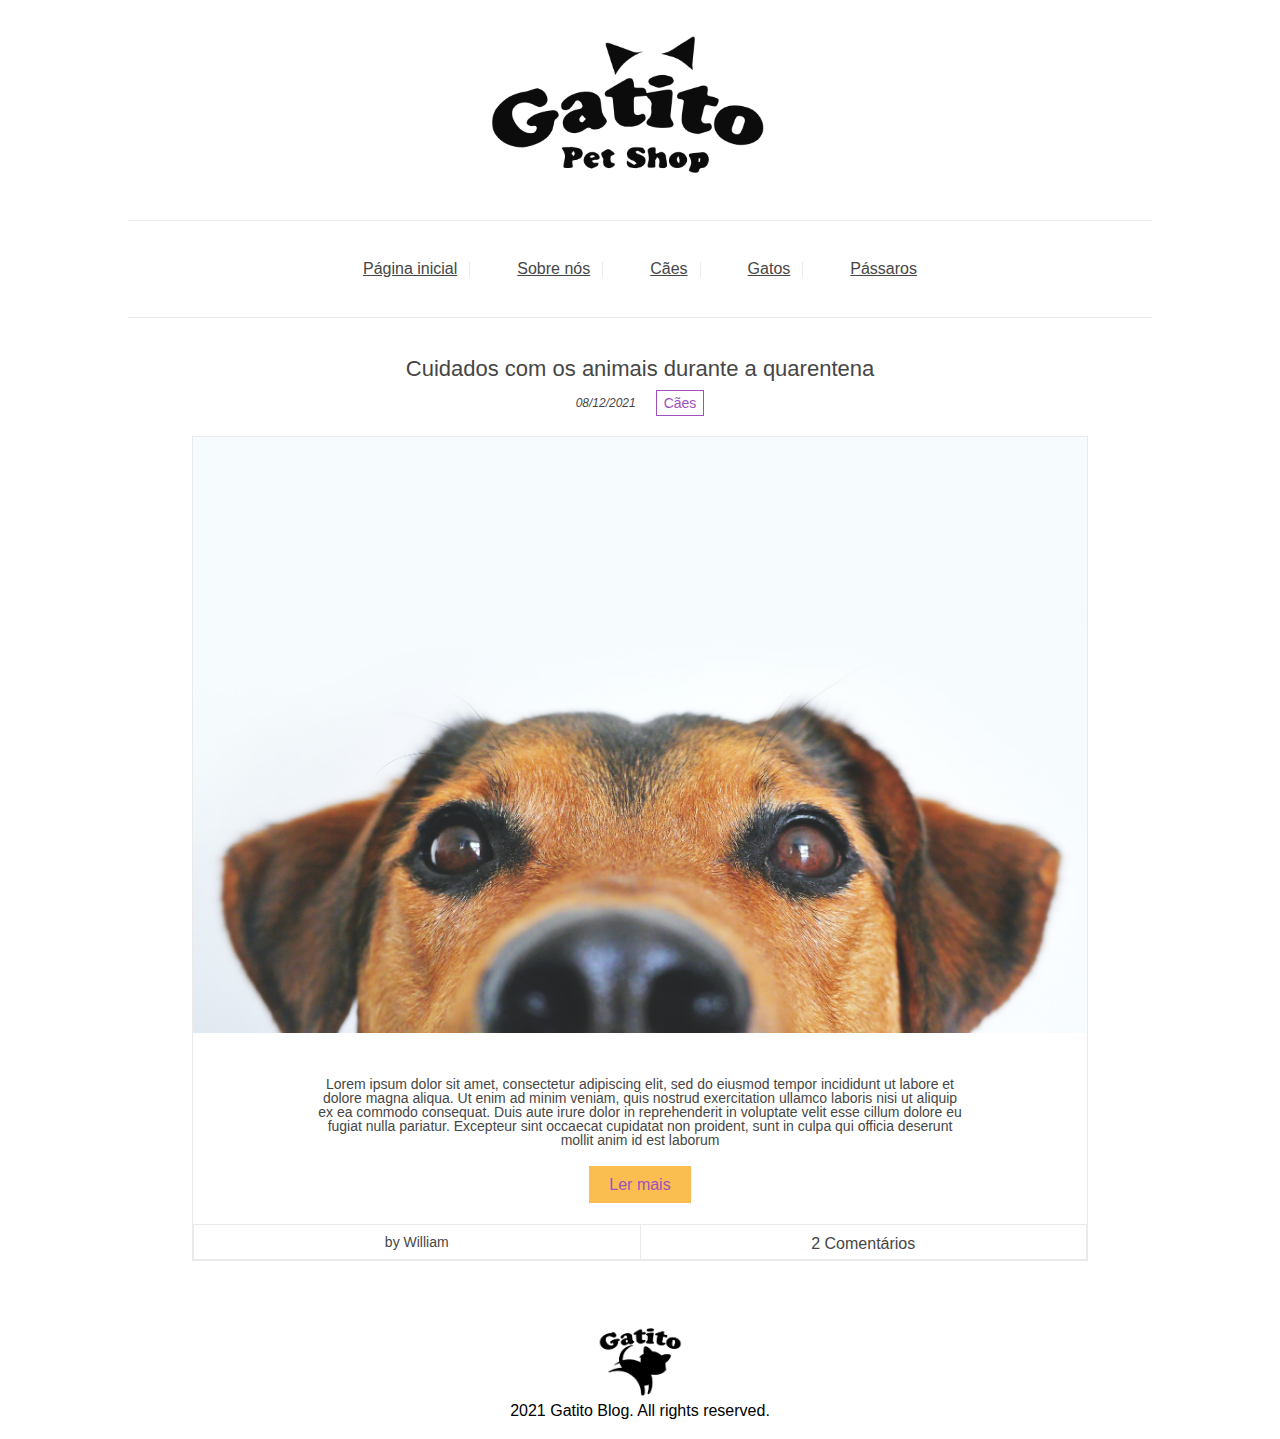
<file: index.html>
<!DOCTYPE html>
<html>
<head>
    <meta charset="UTF-8">
    <meta http-equiv="X-UA-Compatible" content="IE=edge">
    <meta name="viewport" content="width=device-width, initial-scale=1.0">
    <title>Gatito Petshop</title>
    <link rel="stylesheet" href="/css/style.css">
    <link rel="stylesheet" href="/css/reset.css">
    <!--nao precisa por os outros scss porque ele ja está compilado no style.css-->
</head>
<body>
    <header class="header">
        <figure class="header__logo">
            <img src="/assets/img/logo.png" alt="logo" class="header__img">
        </figure>

        <nav class="header__menu menu">
            <ul class="menu__list">
                <li class="menu__links"><a href="index.html" class="menu__link">Página inicial</a></li>
                <li class="menu__links"><a href="index.html" class="menu__link">Sobre nós</a></li>
                <li class="menu__links"><a href="#" class="menu__link">Cães</a></li>
                <li class="menu__links"><a href="index.html" class="menu__link">Gatos</a></li>
                <li class="menu__links"><a href="index.html" class="menu__link">Pássaros</a></li>
            </ul>
        </nav>
    </header>

    <main class="main">
        <div class="main__content">
            <article class="main__title">
                <a href="#" class="main__title">Cuidados com os animais durante a quarentena</a>
                <div class="main__subtitle">
                    <p class="main__date">08/12/2021</p>
                    <span class="main__tag">Cães</span>
                </div>
                <div class="main__details">
                    <img src="/assets/img/dog.jpg" alt="Cachorro" class="main__img">
                    <p class="main__description">Lorem ipsum dolor sit amet, consectetur adipiscing elit, sed do eiusmod tempor incididunt ut labore et dolore magna aliqua. Ut enim ad minim veniam, quis nostrud exercitation ullamco laboris nisi ut aliquip ex ea commodo consequat. Duis aute irure dolor in reprehenderit in voluptate velit esse cillum dolore eu fugiat nulla pariatur. Excepteur sint occaecat cupidatat non proident, sunt in culpa qui officia deserunt mollit anim id est laborum</p>
                    <a href="#" class="main__btn">Ler mais</a>
                    <div class="main__info">
                        <div class="main__autor">
                            <p class="main__p">by William</p>
                        </div>
                        <div class="main__comments">
                            <a href="#" class="main__a">2 Comentários</a>
                        </div>
                    </div>
                </div>

            </article>
        </div>
    </main>

    <footer class="footer">
        <img src="assets/img/footer-logo.png" alt="footer logo" class="footer__logo">
        <p class="footer__txt">2021 Gatito Blog. All rights reserved.</p>
    </footer>
    
</body>
</html>
</file>
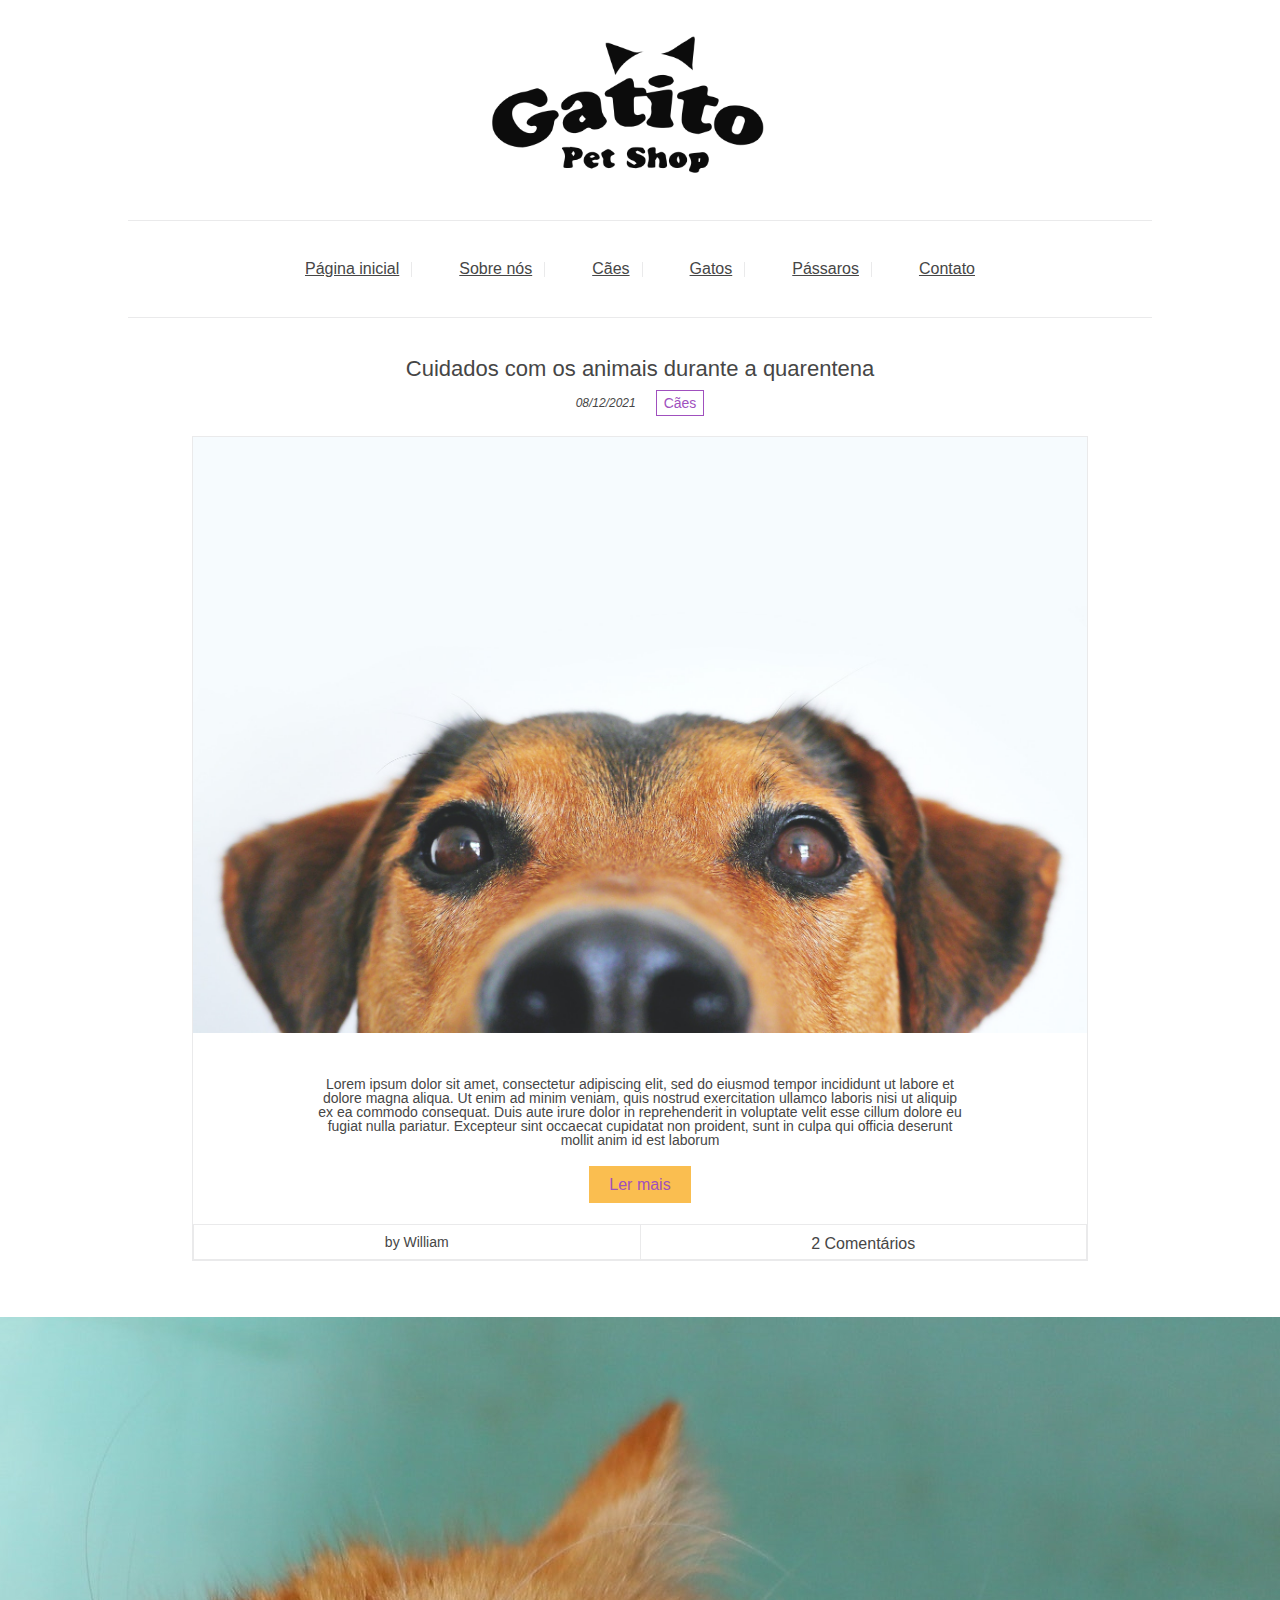
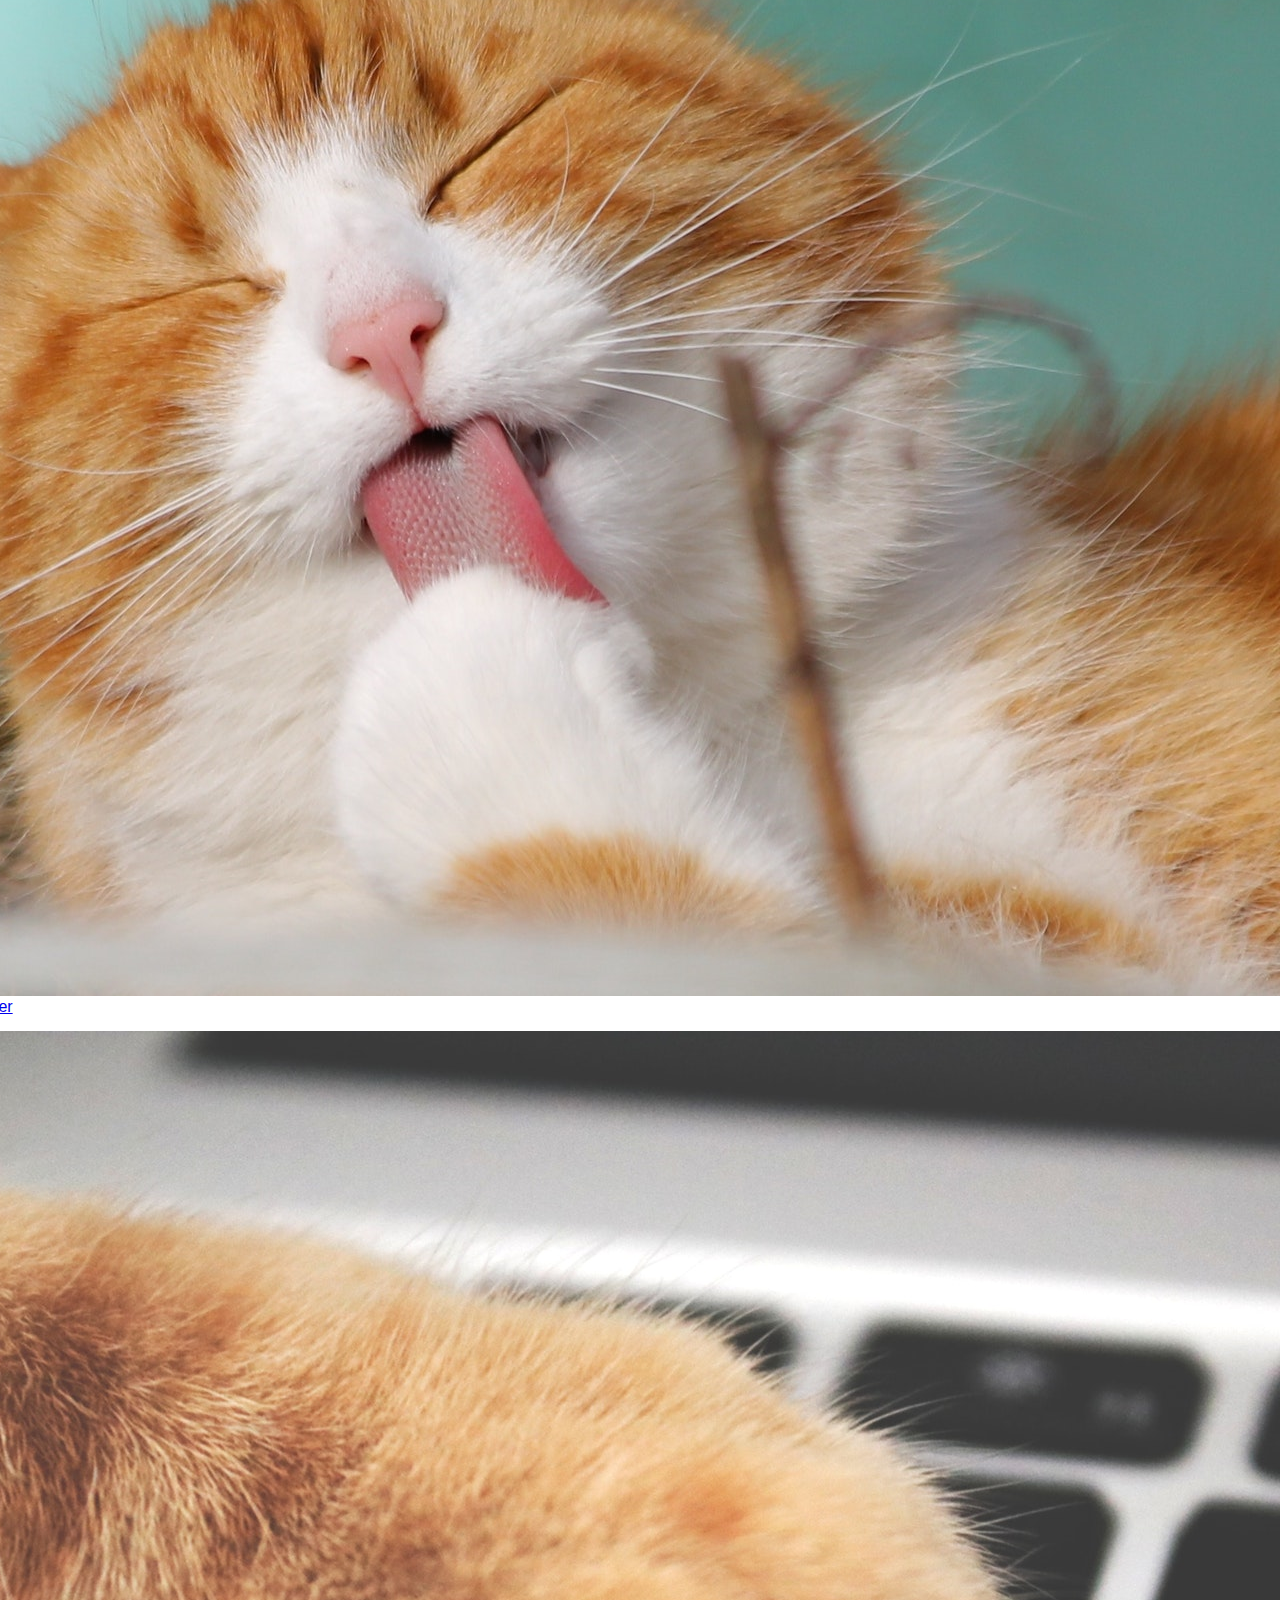
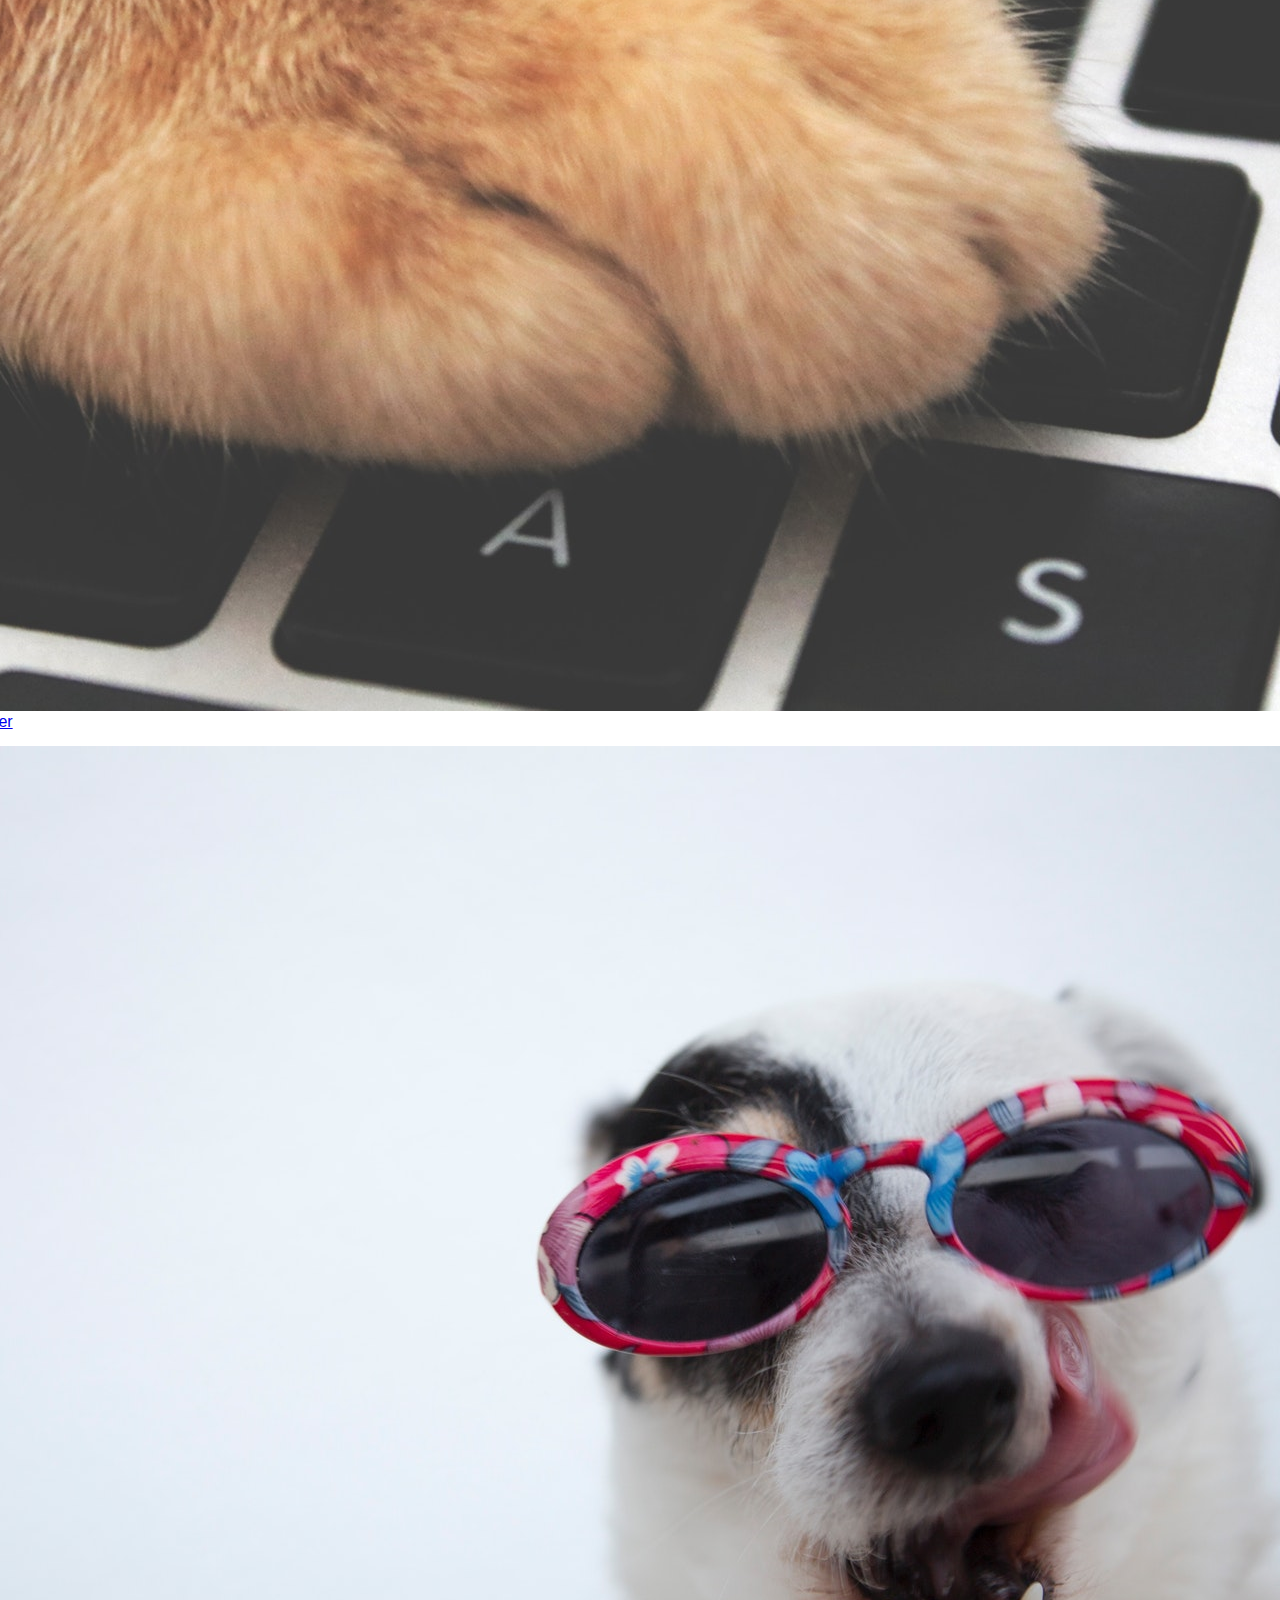
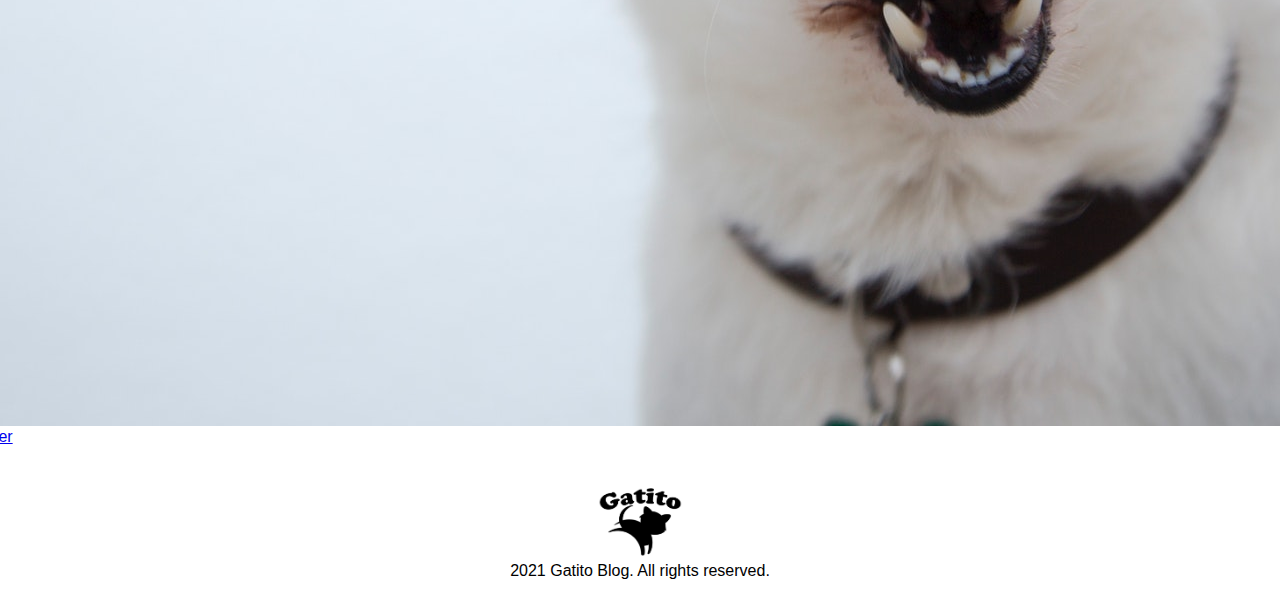
<file: projeto-sass-main/index.html>
<!DOCTYPE html>
<html>
<head>
    <meta charset="UTF-8">
    <meta http-equiv="X-UA-Compatible" content="IE=edge">
    <meta name="viewport" content="width=device-width, initial-scale=1.0">
    <title>Gatito Petshop</title>
    <link rel="stylesheet" href="/css/style.css">
    <link rel="stylesheet" href="/css/reset.css">
    <!--nao precisa por os outros scss porque ele ja está compilado no style.css-->
</head>
<body>
    <header class="header">
        <figure class="header__logo">
            <img src="/assets/img/logo.png" alt="logo" class="header__img">
        </figure>

        <nav class="header__menu menu">
            <ul class="menu__list">
                <li class="menu__links"><a href="index.html" class="menu__link">Página inicial</a></li>
                <li class="menu__links"><a href="about.html" class="menu__link">Sobre nós</a></li>
                <li class="menu__links"><a href="collection.html" class="menu__link">Cães</a></li>
                <li class="menu__links"><a href="collection.html" class="menu__link">Gatos</a></li>
                <li class="menu__links"><a href="collection.html" class="menu__link">Pássaros</a></li>
                <li class="menu__links"><a href="contact.html" class="menu__link">Contato</a></li>
            </ul>
        </nav>
    </header>

    <main class="main">
        <div class="main__content">
            <article class="main__title">
                <a href="article.html" class="main__title">Cuidados com os animais durante a quarentena</a>
                <div class="main__subtitle">
                    <p class="main__date">08/12/2021</p>
                    <span class="main__tag">Cães</span>
                </div>
                <div class="main__details">
                    <img src="/assets/img/dog.jpg" alt="Cachorro" class="main__img">
                    <p class="main__description">Lorem ipsum dolor sit amet, consectetur adipiscing elit, sed do eiusmod tempor incididunt ut labore et dolore magna aliqua. Ut enim ad minim veniam, quis nostrud exercitation ullamco laboris nisi ut aliquip ex ea commodo consequat. Duis aute irure dolor in reprehenderit in voluptate velit esse cillum dolore eu fugiat nulla pariatur. Excepteur sint occaecat cupidatat non proident, sunt in culpa qui officia deserunt mollit anim id est laborum</p>
                    <a href="#" class="main__btn">Ler mais</a>
                    <div class="main__info">
                        <div class="main__autor">
                            <p class="main__p">by William</p>
                        </div>
                        <div class="main__comments">
                            <a href="#" class="main__a">2 Comentários</a>
                        </div>
                    </div>
                </div>
            </article>
        </div>
        <div class="main__sidebar sidebar">
            <side class="sidebar__top">
                <p class="sidebar__title">Top post</p>
                <ul class="sidebar__post">
                    <li class="sidebar__list">
                        <img src="assets/img/cat.jpg" alt="Gatinho" class="sidebar__img">
                        <div class="sidebar__details">
                            <a href="article.html" class="sidebar__post-title">Adotar um gato, tudo o que você precisa saber</a>
                            <p class="sidebar__post-date">11/12/2021</p>
                        </div>
                    </li>
                    <li class="sidebar__list">
                        <img src="assets/img/pc.jpg" alt="Gatinho" class="sidebar__img">
                        <div class="sidebar__details">
                            <a href="article.html" class="sidebar__post-title">Adotar um gato, tudo o que você precisa saber</a>
                            <p class="sidebar__post-date">11/12/2021</p>
                        </div>
                    </li>
                    <li class="sidebar__list">
                        <img src="assets/img/sun.jpg" alt="Gatinho" class="sidebar__img">
                        <div class="sidebar__details">
                            <a href="article.html" class="sidebar__post-title">Adotar um gato, tudo o que você precisa saber</a>
                            <p class="sidebar__post-date">11/12/2021</p>
                        </div>
                    </li>
                </ul>
        </div>
    </main>

    <footer class="footer">
        <img src="assets/img/footer-logo.png" alt="footer logo" class="footer__logo">
        <p class="footer__txt">2021 Gatito Blog. All rights reserved.</p>
    </footer>
    
</body>
</html>
</file>
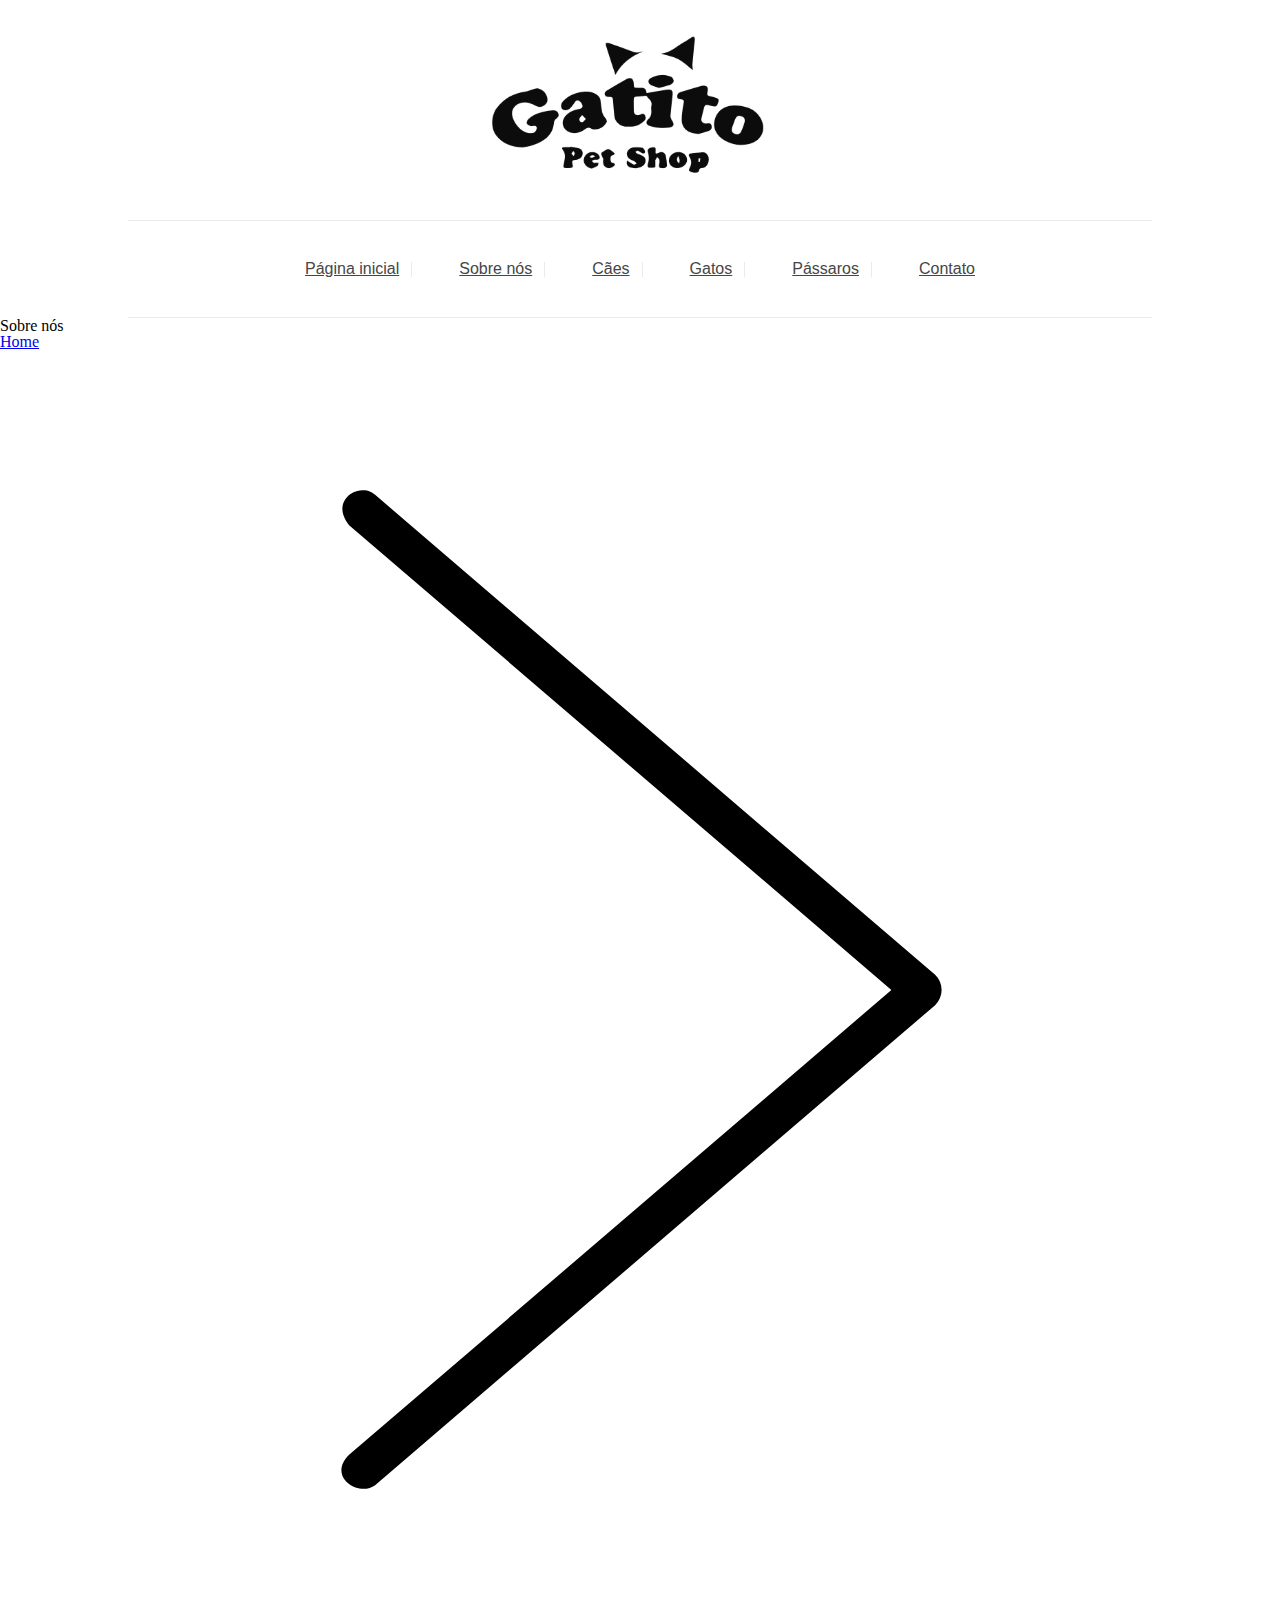
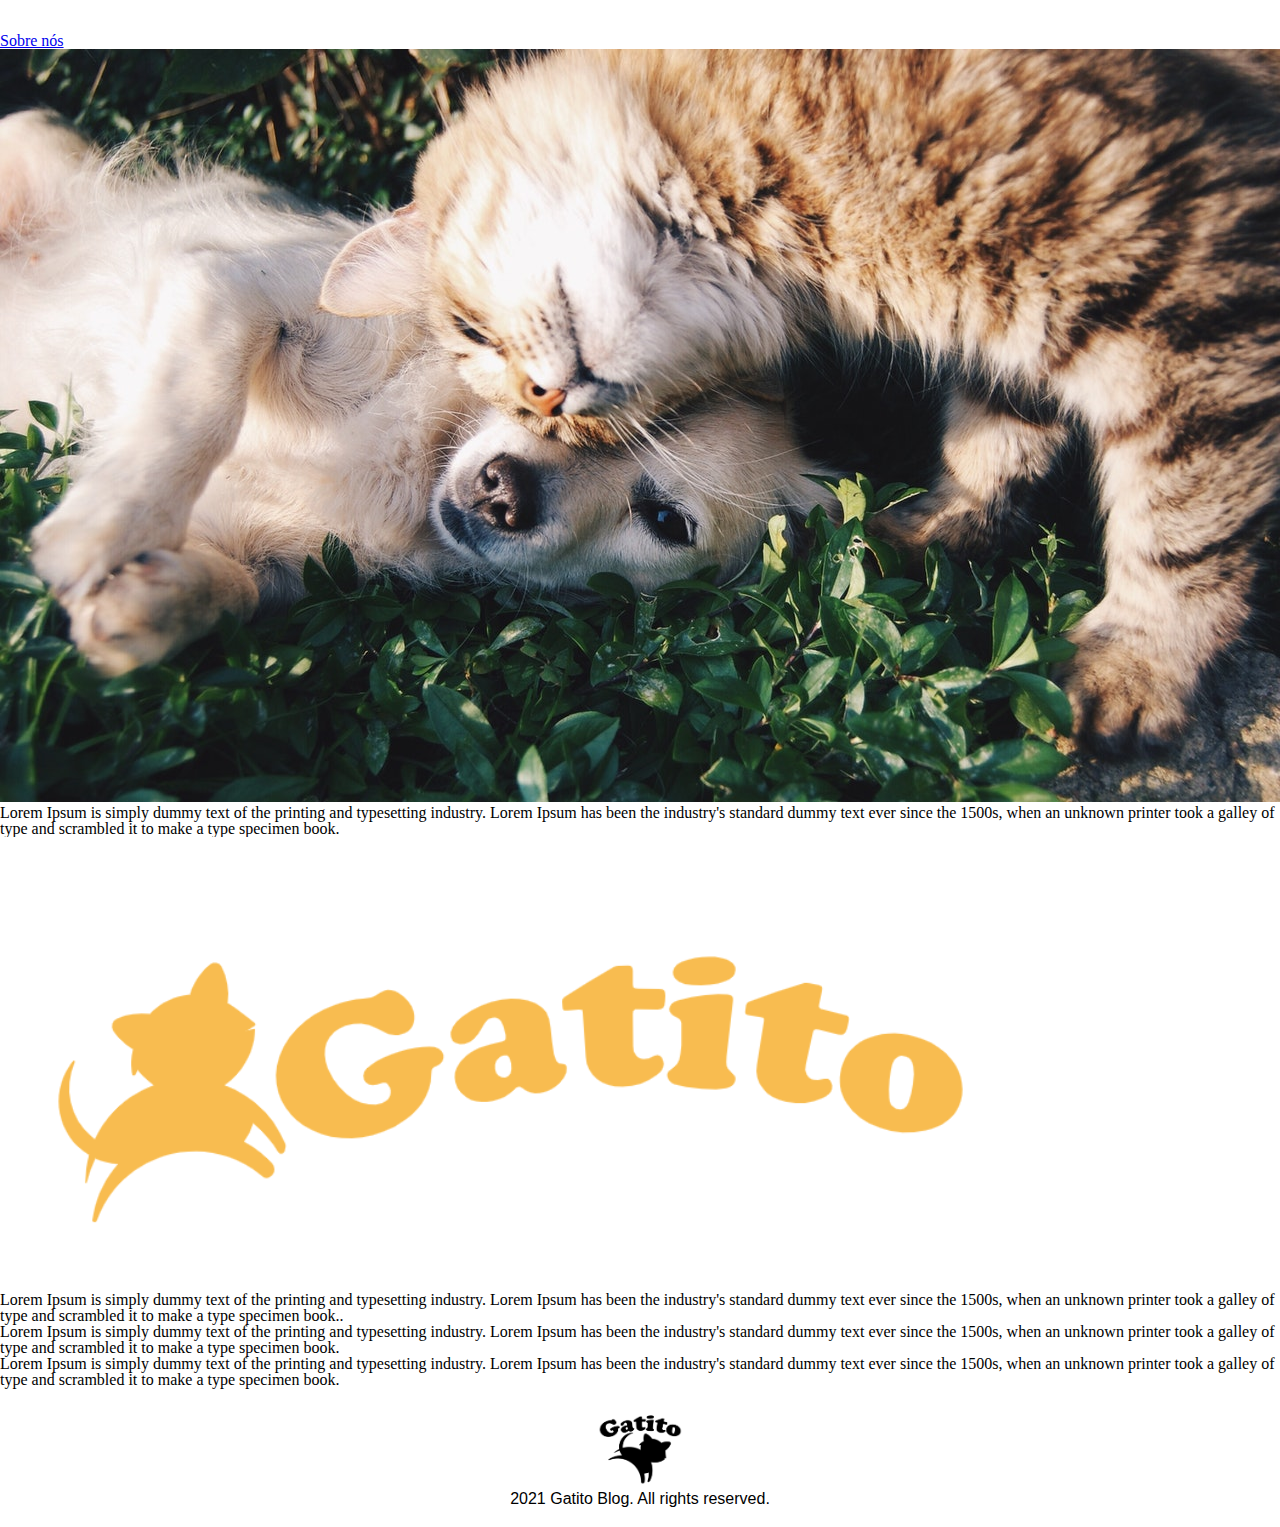
<file: projeto-sass-main/about.html>
<!DOCTYPE html>
<html>
<head>
    <meta charset="UTF-8">
    <meta http-equiv="X-UA-Compatible" content="IE=edge">
    <meta name="viewport" content="width=device-width, initial-scale=1.0">
    <title>Gatito Petshop</title>
    <link rel="stylesheet" href="/css/style.css">
    <link rel="stylesheet" href="/css/reset.css">
    <!--nao precisa por os outros scss porque ele ja está compilado no style.css-->
</head>
<body>
    <header class="header">
        <figure class="header__logo">
            <img src="/assets/img/logo.png" alt="logo" class="header__img">
        </figure>

        <nav class="header__menu menu">
            <ul class="menu__list">
                <li class="menu__links"><a href="index.html" class="menu__link">Página inicial</a></li>
                <li class="menu__links"><a href="about.html" class="menu__link">Sobre nós</a></li>
                <li class="menu__links"><a href="collection.html" class="menu__link">Cães</a></li>
                <li class="menu__links"><a href="collection.html" class="menu__link">Gatos</a></li>
                <li class="menu__links"><a href="collection.html" class="menu__link">Pássaros</a></li>
                <li class="menu__links"><a href="contact.html" class="menu__link">Contato</a></li>
            </ul>
        </nav>
    </header>

    <article class="about">
        <div class="about__title">
            <h1 class="about__h1">Sobre nós</h1>
            <div class="about__breadcrumb breadcrumb">
                <a href="index.html" class="breadcrumb__link">Home</a>
                <img src="assets/img/arrow.svg" alt="Seta" class="breadcrumb__img">
                <a href="about.html" class="breadcrumb__link">Sobre nós</a>
            </div>
        </div>
        <div class="about__content">
            <img src="assets/img/dog-cat.jpg" alt="Dog and Cat" class="about__img">
            <p class="about__intro">Lorem Ipsum is simply dummy text of the printing and typesetting industry. Lorem Ipsum has been the industry's standard dummy text ever since the 1500s, when an unknown printer took a galley of type and scrambled it to make a type specimen book.</p>
            <div class="about__split">
                <img src="assets/img/about.png" alt="Gatito" class="about__img-description">
                <div class="about__txt">
                    <p class="about__p">Lorem Ipsum is simply dummy text of the printing and typesetting industry. Lorem Ipsum has been the industry's standard dummy text ever since the 1500s, when an unknown printer took a galley of type and scrambled it to make a type specimen book..</p>
                    <p class="about__p">Lorem Ipsum is simply dummy text of the printing and typesetting industry. Lorem Ipsum has been the industry's standard dummy text ever since the 1500s, when an unknown printer took a galley of type and scrambled it to make a type specimen book.</p>
                    <p class="about__p">Lorem Ipsum is simply dummy text of the printing and typesetting industry. Lorem Ipsum has been the industry's standard dummy text ever since the 1500s, when an unknown printer took a galley of type and scrambled it to make a type specimen book.</p>
                </div>
            </div>
        </div>
    </article>

    <footer class="footer">
        <img src="assets/img/footer-logo.png" alt="footer logo" class="footer__logo">
        <p class="footer__txt">2021 Gatito Blog. All rights reserved.</p>
    </footer>
    
</body>
</html>
</file>
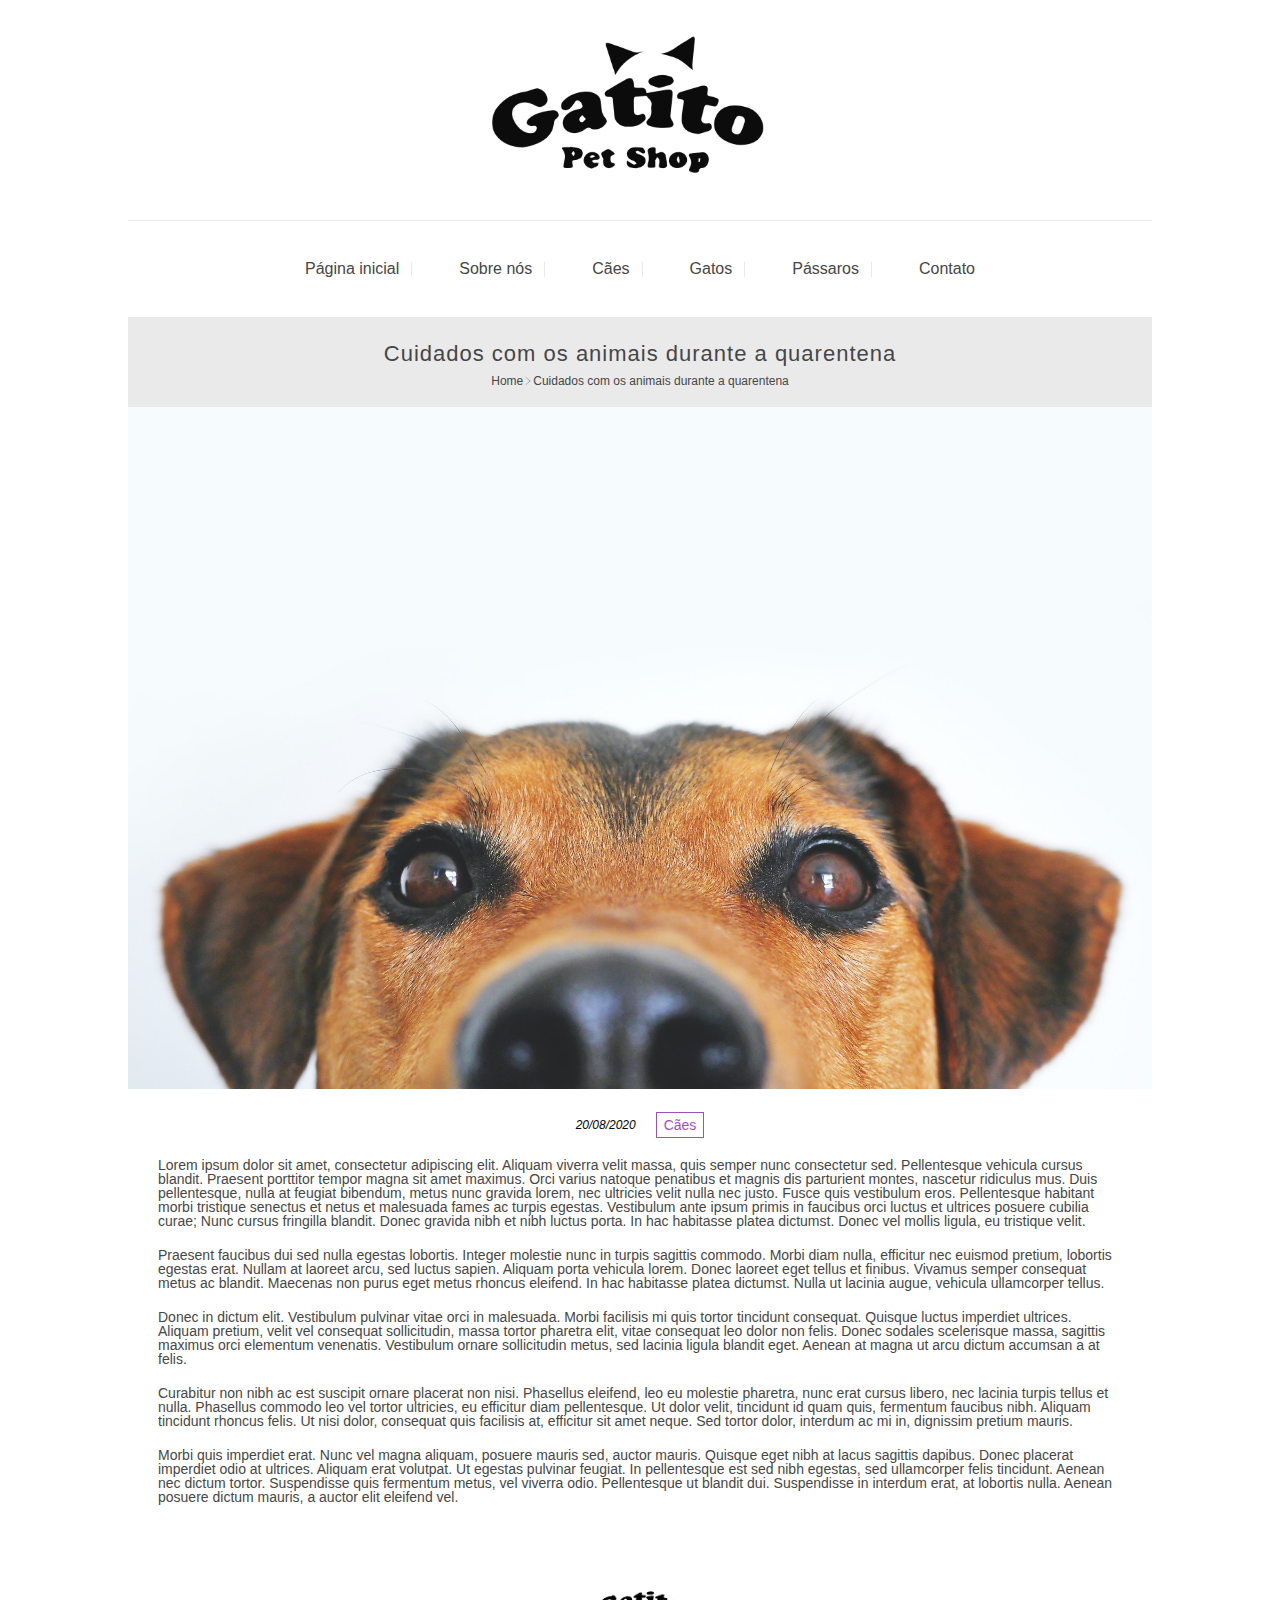
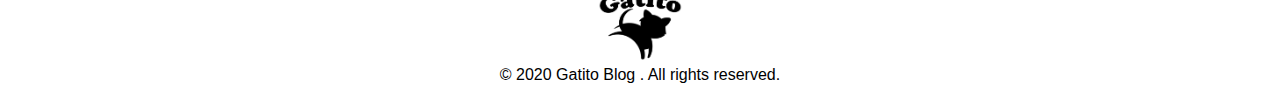
<file: projeto-sass-main/article.html>
<!DOCTYPE html>
<html>
   <head>
       <title>Gatito PetShop</title>
       <meta name="viewport" content="width=device-width, initial-scale=1" />
       <link rel="stylesheet" href="css/style.css">
       <link rel="stylesheet" href="css/reset.css">
   </head>
<body>
   <header class="header">
       <figure class="header__logo">
           <img src="assets/img/logo.png" alt="Logo" class="header__img" />
       </figure>
       <nav class="header__menu menu">
           <ul class="menu__list">
               <li class="menu__links"><a href="index.html" class="menu__link">Página inicial</a></li>
               <li class="menu__links"><a href="about.html" class="menu__link">Sobre nós</a></li>
               <li class="menu__links"><a href="collection.html" class="menu__link">Cães</a></li>
               <li class="menu__links"><a href="collection.html" class="menu__link">Gatos</a></li>
               <li class="menu__links"><a href="collection.html" class="menu__link">Pássaros</a></li>
               <li class="menu__links"><a href="contact.html" class="menu__link">Contato</a></li>
           </ul>
       </nav>
   </header>

   <article class="article">
       <div class="article__title">
           <h1 class="article__h1">Cuidados com os animais durante a quarentena</h1>
           <div class="article__breadcrumb breadcrumb">
               <a href="index.html" class="breadcrumb__link">Home</a>
               <img src="assets/img/arrow.svg" alt="Seta" class="breadcrumb__img" />
               <a href="article.html" class="breadcrumb__link">Cuidados com os animais durante a quarentena</a>
           </div>
       </div>
       <img src="assets/img/dog.jpg" alt="Cachorro" class="article__img" />
       <div class="article__details">
           <span class="article__date">20/08/2020</span>
           <span class="article__tag">Cães</span>
       </div>
       <div class="article__content">
           <p class="content__text">Lorem ipsum dolor sit amet, consectetur adipiscing elit. Aliquam viverra velit massa, quis semper nunc consectetur sed. Pellentesque vehicula cursus blandit. Praesent porttitor tempor magna sit amet maximus. Orci varius natoque penatibus et magnis dis parturient montes, nascetur ridiculus mus. Duis pellentesque, nulla at feugiat bibendum, metus nunc gravida lorem, nec ultricies velit nulla nec justo. Fusce quis vestibulum eros. Pellentesque habitant morbi tristique senectus et netus et malesuada fames ac turpis egestas. Vestibulum ante ipsum primis in faucibus orci luctus et ultrices posuere cubilia curae; Nunc cursus fringilla blandit. Donec gravida nibh et nibh luctus porta. In hac habitasse platea dictumst. Donec vel mollis ligula, eu tristique velit.</p>

           <p class="content__text">Praesent faucibus dui sed nulla egestas lobortis. Integer molestie nunc in turpis sagittis commodo. Morbi diam nulla, efficitur nec euismod pretium, lobortis egestas erat. Nullam at laoreet arcu, sed luctus sapien. Aliquam porta vehicula lorem. Donec laoreet eget tellus et finibus. Vivamus semper consequat metus ac blandit. Maecenas non purus eget metus rhoncus eleifend. In hac habitasse platea dictumst. Nulla ut lacinia augue, vehicula ullamcorper tellus.</p>

           <p class="content__text">Donec in dictum elit. Vestibulum pulvinar vitae orci in malesuada. Morbi facilisis mi quis tortor tincidunt consequat. Quisque luctus imperdiet ultrices. Aliquam pretium, velit vel consequat sollicitudin, massa tortor pharetra elit, vitae consequat leo dolor non felis. Donec sodales scelerisque massa, sagittis maximus orci elementum venenatis. Vestibulum ornare sollicitudin metus, sed lacinia ligula blandit eget. Aenean at magna ut arcu dictum accumsan a at felis.</p>

           <p class="content__text">Curabitur non nibh ac est suscipit ornare placerat non nisi. Phasellus eleifend, leo eu molestie pharetra, nunc erat cursus libero, nec lacinia turpis tellus et nulla. Phasellus commodo leo vel tortor ultricies, eu efficitur diam pellentesque. Ut dolor velit, tincidunt id quam quis, fermentum faucibus nibh. Aliquam tincidunt rhoncus felis. Ut nisi dolor, consequat quis facilisis at, efficitur sit amet neque. Sed tortor dolor, interdum ac mi in, dignissim pretium mauris.</p>

           <p class="content__text">Morbi quis imperdiet erat. Nunc vel magna aliquam, posuere mauris sed, auctor mauris. Quisque eget nibh at lacus sagittis dapibus. Donec placerat imperdiet odio at ultrices. Aliquam erat volutpat. Ut egestas pulvinar feugiat. In pellentesque est sed nibh egestas, sed ullamcorper felis tincidunt. Aenean nec dictum tortor. Suspendisse quis fermentum metus, vel viverra odio. Pellentesque ut blandit dui. Suspendisse in interdum erat, at lobortis nulla. Aenean posuere dictum mauris, a auctor elit eleifend vel.</p>
       </div>
   </article>

   <footer class="footer">
       <img src="assets/img/footer-logo.png" alt="Footer logo" class="footer__logo" />
       <p class="footer__txt">© 2020 Gatito Blog . All rights reserved.</p>
   </footer>
</body>
</html>
</file>
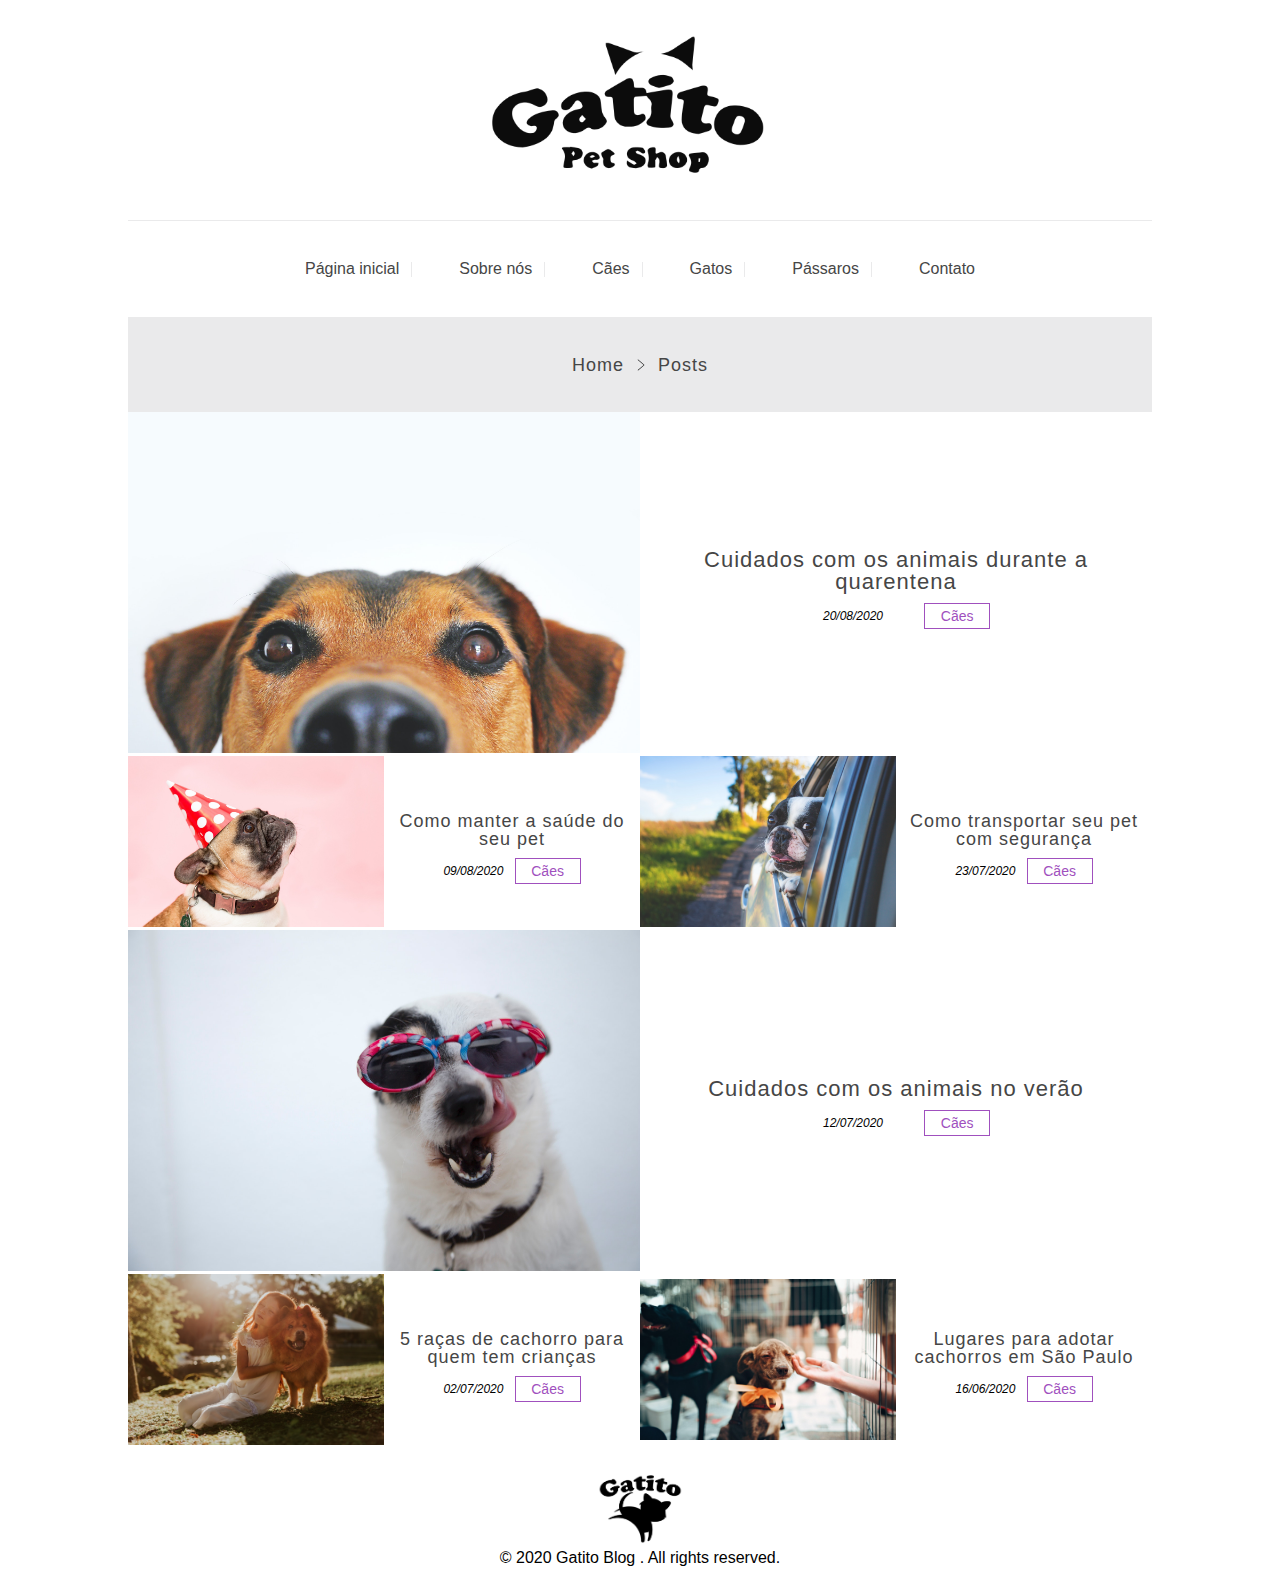
<file: projeto-sass-main/collection.html>
<!DOCTYPE html>
<html>
    <head>
        <title>Gatito PetShop</title>
        <meta name="viewport" content="width=device-width, initial-scale=1" />
        <link rel="stylesheet" href="css/style.css">
        <link rel="stylesheet" href="css/reset.css">
    </head>
<body>

    <header class="header">
        <figure class="header__logo">
            <img src="assets/img/logo.png" alt="Logo" class="header__img" />
        </figure>
        <nav class="header__menu menu">
            <ul class="menu__list">
                <li class="menu__links"><a href="index.html" class="menu__link">Página inicial</a></li>
                <li class="menu__links"><a href="about.html" class="menu__link">Sobre nós</a></li>
                <li class="menu__links"><a href="collection.html" class="menu__link">Cães</a></li>
                <li class="menu__links"><a href="collection.html" class="menu__link">Gatos</a></li>
                <li class="menu__links"><a href="collection.html" class="menu__link">Pássaros</a></li>
                <li class="menu__links"><a href="contact.html" class="menu__link">Contato</a></li>
            </ul>
        </nav>
    </header>
    <div class="collection">
        <div class="collection__breadcrumb breadcrumb">
            <a href="index.html" class="breadcrumb__link">Home</a>
            <img src="assets/img/arrow.svg" alt="Seta" class="breadcrumb__img" />
            <a href="collection.html" class="breadcrumb__link">Posts</a>
        </div>
        <div class="collection__post">
            <figure class="collection__figure">
                <img src="assets/img/dog.jpg" alt="Cachorro" class="collection__img" />
            </figure>
            <div class="collection__about">
                <a href="article.html" class="collection__title">Cuidados com os animais durante a quarentena</a>
                <p class="collection__date">20/08/2020</p>
                <span class="collection__tag">Cães</span>
            </div>
        </div>
        <div class="collection__post half">
            <figure class="collection__figure">
                <img src="assets/img/party.jpg" alt="Cachorro festa" class="collection__img" />
            </figure>
            <div class="collection__about">
                <a href="article.html" class="collection__title half">Como manter a saúde do seu pet</a>
                <p class="collection__date">09/08/2020</p>
                <span class="collection__tag">Cães</span>
            </div>
        </div>
        <div class="collection__post half">
            <figure class="collection__figure">
                <img src="assets/img/car.jpg" alt="Cachorro carro" class="collection__img" />
            </figure>
            <div class="collection__about">
                <a href="article.html" class="collection__title half">Como transportar seu pet com segurança</a>
                <p class="collection__date">23/07/2020</p>
                <span class="collection__tag">Cães</span>
            </div>
        </div>
        <div class="collection__post">
            <figure class="collection__figure">
                <img src="assets/img/sun.jpg" alt="Cachorro oculos" class="collection__img" />
            </figure>
            <div class="collection__about">
                <a href="article.html" class="collection__title">Cuidados com os animais no verão</a>
                <p class="collection__date">12/07/2020</p>
                <span class="collection__tag">Cães</span>
            </div>
        </div>
        <div class="collection__post half">
            <figure class="collection__figure">
                <img src="assets/img/kid.jpg" alt="Cachorro e criança" class="collection__img" />
            </figure>
            <div class="collection__about">
                <a href="article.html" class="collection__title half">5 raças de cachorro para quem tem crianças</a>
                <p class="collection__date">02/07/2020</p>
                <span class="collection__tag">Cães</span>
            </div>
        </div>
        <div class="collection__post half">
            <figure class="collection__figure">
                <img src="assets/img/adopt.jpg" alt="Cachorro adotado" class="collection__img" />
            </figure>
            <div class="collection__about">
                <a href="article.html" class="collection__title half">Lugares para adotar cachorros em São Paulo</a>
                <p class="collection__date">16/06/2020</p>
                <span class="collection__tag">Cães</span>
            </div>
        </div>
    </div>

    <footer class="footer">
        <img src="assets/img/footer-logo.png" alt="Footer logo" class="footer__logo" />
        <p class="footer__txt">© 2020 Gatito Blog . All rights reserved.</p>
    </footer>

</body>
</html>
</file>
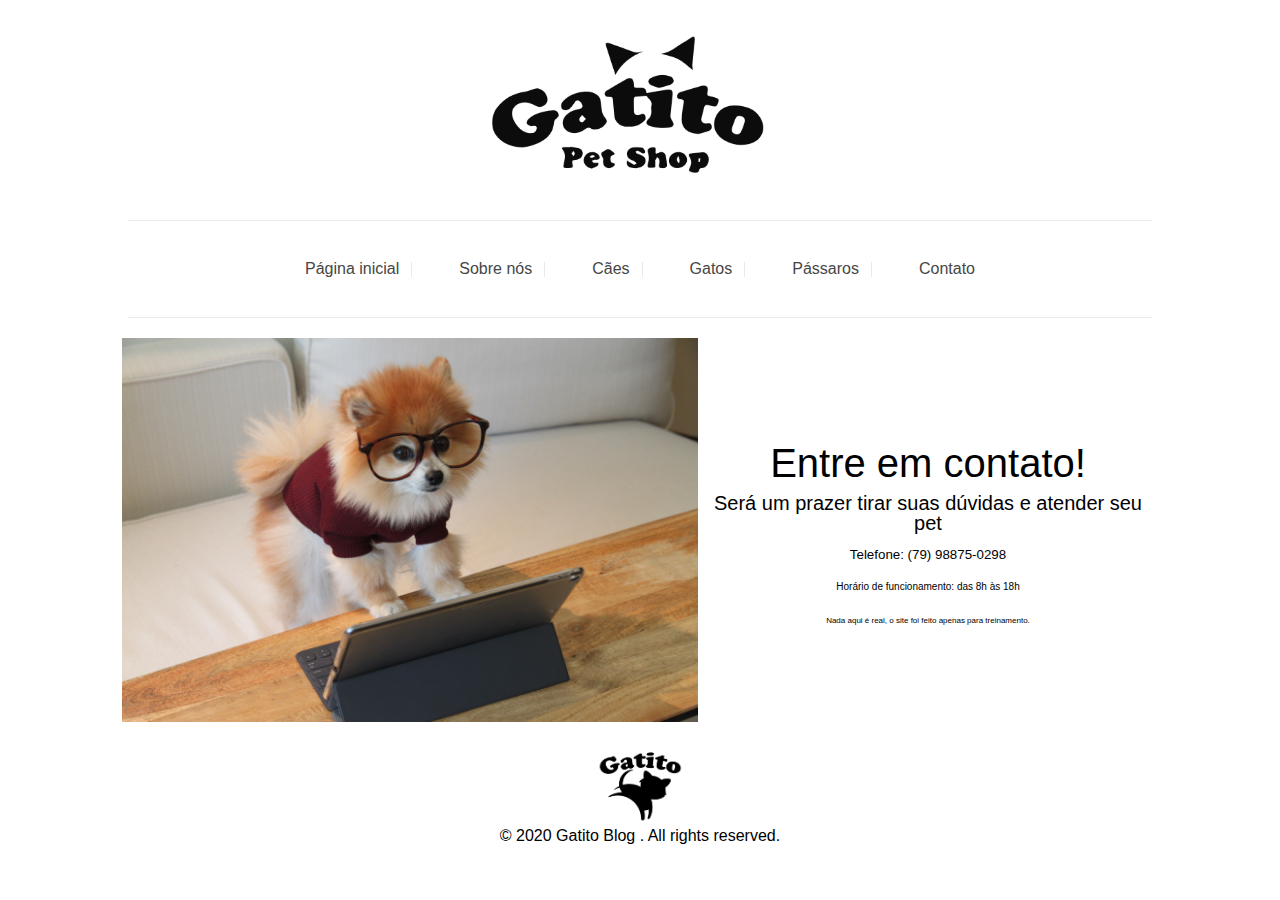
<file: projeto-sass-main/contact.html>
<!DOCTYPE html>
<html>
    <head>
        <title>Gatito PetShop</title>
        <meta name="viewport" content="width=device-width, initial-scale=1" />
        <link rel="stylesheet" href="css/style.css">
        <link rel="stylesheet" href="css/reset.css">
    </head>
<body>
    <header class="header">
        <figure class="header__logo">
            <img src="assets/img/logo.png" alt="Logo" class="header__img" />
        </figure>
        <nav class="header__menu menu">
            <ul class="menu__list">
                <li class="menu__links"><a href="index.html" class="menu__link">Página inicial</a></li>
                <li class="menu__links"><a href="about.html" class="menu__link">Sobre nós</a></li>
                <li class="menu__links"><a href="collection.html" class="menu__link">Cães</a></li>
                <li class="menu__links"><a href="collection.html" class="menu__link">Gatos</a></li>
                <li class="menu__links"><a href="collection.html" class="menu__link">Pássaros</a></li>
                <li class="menu__links"><a href="contact.html" class="menu__link">Contato</a></li>
            </ul>
        </nav>
    </header>

    <div class="contact">
        <figure class="contact__figure">
            <img src="assets/img/contact.jpg" alt="Contato" class="contact__img" />
        </figure>
        <div class="contact__info">
            <p class="contact__p-1">Entre em contato!</p>
            <p class="contact__p-2">Será um prazer tirar suas dúvidas e atender seu pet</p>
            <p class="contact__p-3">Telefone: (79) 98875-0298 </p>
            <p class="contact__p-4">Horário de funcionamento: das 8h às 18h</p>
            <p class="contact__p-5">Nada aqui é real, o site foi feito apenas para treinamento.</p>
        </div>
    </div>        

    <footer class="footer">
        <img src="assets/img/footer-logo.png" alt="Footer logo" class="footer__logo" />
        <p class="footer__txt">© 2020 Gatito Blog . All rights reserved.</p>
    </footer>
</body>
</html>
</file>
<file: css/style.css>
@charset "UTF-8";
/*usamos as variaveis do sass para simplificar a manutenção use cifrao $ para chamar as variaveis*/
.header {
  font-family: Arial, Helvetica, sans-serif;
}
.header__logo {
  text-align: center;
}
.header__img {
  /*tamanho maximo da imagem*/
  max-width: 350px;
}
.header .menu__list {
  display: flex;
  justify-content: center;
  border-top: 1px solid #eaeaeb;
  border-bottom: 1px solid #eaeaeb;
  margin-left: auto;
  margin-right: auto;
  width: 80%;
  padding: 20px 0;
}
.header .menu__links {
  position: relative;
  margin: 20px;
}
.header .menu__links:not(:last-child)::after {
  content: "";
  position: absolute;
  top: 0;
  bottom: 0;
  right: -3px;
  margin: auto;
  height: 15px;
  width: 1px;
  background-color: #eaeaeb;
}
.header .menu__link {
  padding: 0 10px;
  color: #464646;
}
.header .menu__link:hover {
  color: yellow;
  transition: 0.2s;
}

.footer {
  text-align: center;
  padding: 20px 0;
  font-family: Arial, Helvetica, sans-serif;
  position: relative;
  bottom: 0;
  left: 50%;
  transform: translateX(-50%);
}
.footer__logo {
  max-width: 100px;
}
.footer__text {
  margin: auto;
  font-size: 14px;
}

.main {
  display: flex;
  justify-content: center;
  flex-wrap: wrap;
  font-family: Arial, Helvetica, sans-serif;
}
.main__content {
  width: 70%;
  padding: 40px 8px;
}
.main__post {
  text-align: center;
  max-width: 800px;
  margin-left: auto;
  margin-right: auto;
}
.main__title {
  text-align: center;
  text-decoration: none;
  font-size: 22px;
  color: #464646;
  letter-spacing: 1.5;
}
.main__title:hover {
  color: #A050BE;
}
.main__subtitle {
  display: flex;
  justify-content: center;
  align-items: center;
  margin-top: 10px;
  margin-bottom: 20px;
}
.main__date {
  margin: 0 10px;
  font-size: 12px;
  font-style: italic;
}
.main__tag {
  font-size: 14px;
  padding: 5px 7px;
  color: #A050BE;
  border: 1px solid #A050BE;
  margin: 0 10px;
}
.main__details {
  border: 1px solid #eaeaeb;
}
.main__img {
  width: 100%;
}
.main__description {
  padding: 40px 0 25px;
  max-width: 650px;
  margin-left: auto;
  margin-right: auto;
  font-size: 14px;
}
.main__btn {
  text-decoration: none;
  font-size: 16px;
  letter-spacing: 1.5;
  color: #A050BE;
  background-color: #FABE50;
  padding: 10px 20px;
  transition: 0.3s;
}
.main__btn:hover {
  color: #FABE50;
  background-color: #A050BE;
}
.main__info {
  display: flex;
  justify-content: space-between;
  align-items: center;
  border: 1px solid #eaeaeb;
  margin-top: 30px;
}
.main__autor {
  width: 50%;
  border-right: 1px solid #eaeaeb;
}
.main__p {
  font-size: 14px;
  color: #464646;
  margin-top: 10px;
  margin-bottom: 10px;
}
.main__comments {
  width: 50%;
}
.main__a {
  text-decoration: none;
  font-size: 16px;
  color: #464646;
  margin-top: 10px;
  margin-bottom: 10px;
}
.main__a:hover {
  color: #A050BE;
}

/*# sourceMappingURL=style.css.map */
</file>
<file: projeto-sass-main/css/style.css>
@charset "UTF-8";
.main .sidebar__post-title, .article .breadcrumb__link {
  text-decoration: none;
}

.main .sidebar__post-title:hover, .article .breadcrumb__link:hover {
  text-decoration: underline;
}

.main__tag, .main__date, .collection__tag, .collection__date {
  margin-top: 0;
}

.main__subtitle {
  margin-top: 10px;
}

.contact {
  margin-top: 20px;
}

.article__h1 {
  margin-top: 5px;
}

.main__tag, .main__date, .collection__tag, .collection__date {
  margin-bottom: 0;
}

.article__h1 {
  margin-bottom: 10px;
}

.main__subtitle {
  margin-bottom: 20px;
}

.article__h1 {
  margin-left: 0;
}

.main__tag, .main__date, .collection__tag, .collection__date {
  margin-left: 10px;
}

.article__h1 {
  margin-right: 0;
}

.main__tag, .main__date, .collection__tag, .collection__date {
  margin-right: 10px;
}

/*usamos as variaveis do sass para simplificar a manutenção use cifrao $ para chamar as variaveis*/
.header {
  font-family: Arial, Helvetica, sans-serif;
}
.header__logo {
  text-align: center;
}
.header__img {
  /*tamanho maximo da imagem*/
  max-width: 350px;
}
.header .menu__list {
  display: flex;
  justify-content: center;
  border-top: 1px solid #eaeaeb;
  border-bottom: 1px solid #eaeaeb;
  margin-left: auto;
  margin-right: auto;
  width: 80%;
  padding: 20px 0;
}
@media (max-width: 757.87px) {
  .header .menu__list {
    width: 90%;
    padding: 15px 0;
    flex-wrap: wrap;
  }
}
@media (min-width: 768) and (max-width: 1199.98px) {
  .header .menu__list {
    width: 80%;
    padding: 20px 0;
  }
}
@media (min-width: 1200px) {
  .header .menu__list {
    width: 80%;
    padding: 20px 0;
  }
}
.header .menu__links {
  position: relative;
  margin: 20px;
}
@media (max-width: 757.87px) {
  .header .menu__links {
    padding: 5px 0;
  }
}
.header .menu__links:not(:last-child)::after {
  content: "";
  position: absolute;
  top: 0;
  bottom: 0;
  right: -3px;
  margin: auto;
  height: 15px;
  width: 1px;
  background-color: #eaeaeb;
}
.header .menu__link {
  text-decoration: none;
  padding: 0 10px;
  color: #464646;
}
.header .menu__link:hover {
  color: red;
  transition: 0.2s;
}

.footer {
  text-align: center;
  padding: 20px 0;
  font-family: Arial, Helvetica, sans-serif;
  position: relative;
  bottom: 0;
  left: 50%;
  transform: translateX(-50%);
}
.footer__logo {
  max-width: 100px;
}
.footerfooter__text {
  margin: auto;
  font-size: 14px;
}

.about {
  width: 80%;
  margin: 0 auto 40px;
  font-family: Arial, Helvetica, sans-serif;
}
@media (max-width: 757.87px) {
  .about {
    width: 100%;
  }
}
.about__title {
  background-color: #eaeaeb;
  text-align: center;
  padding: 20px;
}
.about__h1 {
  font-size: 22px;
  color: #464646;
  letter-spacing: 1px;
  margin-top: 5px;
  margin-bottom: 10px;
  margin-left: 0px;
  margin-right: 0;
}
.about .breadcrumb {
  display: flex;
  justify-content: center;
  align-items: center;
}
.about .breadcrumb__link {
  font-size: 12px;
  text-decoration: none;
  color: #464646;
}
.about .breadcrumb__link:hover {
  text-decoration: underline;
  color: #A050BE;
}
.about .breadcrumb__img {
  width: 18px;
  margin: 8px;
}
.about__img {
  width: 100%;
  margin-bottom: 20px;
}
.about__intro {
  font-weight: 100;
  width: 70%;
  margin: 30px auto;
  text-align: center;
  font-size: 20px;
}
@media (max-width: 757.87px) {
  .about__intro {
    margin: 30px auto;
    width: 100%;
    text-align: left;
    font-size: 18px;
  }
}
.about__split {
  display: flex;
  justify-content: center;
  flex-wrap: wrap;
  align-items: center;
}
.about__img-description {
  width: 45%;
}
.about__txt {
  width: calc(100% - 45%);
}
.about__p {
  font-size: 14px;
  padding: 10px 20px;
  color: #464646;
}

.article {
  width: 80%;
  margin: 0 auto 40px;
  font-family: Arial, Helvetica, sans-serif;
}
@media (max-width: 757.87px) {
  .article {
    width: 100%;
    padding: 15px 0;
    flex-wrap: wrap;
  }
}
.article .content__text {
  padding: 10px;
}
.article__title {
  background-color: #eaeaeb;
  text-align: center;
  padding: 20px;
}
.article__h1 {
  font-size: 22px;
  color: #464646;
  letter-spacing: 1px;
}
.article .breadcrumb {
  display: flex;
  justify-content: center;
  align-items: center;
}
.article .breadcrumb__link {
  font-size: 12px;
  color: #464646;
}
.article .breadcrumb__link:hover {
  color: #A050BE;
}
.article .breadcrumb__img {
  width: 10px;
  margin: 0px;
}
.article__img {
  margin-bottom: 20px;
  width: 100%;
}
.article__details {
  display: flex;
  justify-content: center;
  align-items: center;
}
.article__date {
  display: flex;
  margin: 0 10px;
  font-size: 12px;
  font-style: italic;
}
.article__tag {
  font-size: 14px;
  padding: 5px 7px;
  color: #A050BE;
  border: 1px solid #A050BE;
  margin: 0 10px;
}
.article__content {
  font-weight: 100;
  font-size: 14px;
  color: #464646;
  padding: 10px 20px;
}
@media (max-width: 757.87px) {
  .article__content {
    width: 100%;
    padding: 0px;
  }
}

.collection {
  display: flex;
  flex-wrap: wrap;
  justify-content: center;
  align-items: center;
  width: 80%;
  margin-left: auto;
  margin-right: auto;
  font-family: Arial;
}
@media (max-width: 757.87px) {
  .collection {
    width: 90%;
  }
}
.collection__post {
  display: flex;
  flex-wrap: wrap;
  justify-content: center;
  align-items: center;
  width: 100%;
}
@media (max-width: 757.87px) {
  .collection__post {
    width: 100%;
  }
}
.collection__post.half {
  width: 50%;
}
@media (max-width: 757.87px) {
  .collection__post.half {
    width: 100%;
  }
}
.collection__figure {
  width: 50%;
}
.collection__img {
  width: 100%;
}
.collection__about {
  display: flex;
  flex-wrap: wrap;
  justify-content: center;
  align-items: center;
  width: 50%;
  text-align: center;
}
.collection__title {
  color: #464646;
  text-decoration: unset;
  letter-spacing: 1px;
  width: 100%;
  margin: 10px 0;
  font-size: 1.375rem;
}
@media (max-width: 757.87px) {
  .collection__title {
    font-size: 1rem;
  }
}
.collection__title.half {
  font-size: 1.125rem;
}
@media (max-width: 757.87px) {
  .collection__title.half {
    font-size: 1rem;
  }
}
.collection__title:hover {
  color: #A050BE;
  text-decoration: underline;
}
.collection__date {
  font-size: 0.75rem;
  font-style: italic;
  width: 20%;
}
@media (max-width: 757.87px) {
  .collection__date {
    font-size: 0.625rem;
  }
}
@media (min-width: 768) and (max-width: 1199.98px) {
  .collection__date {
    width: 30%;
  }
}
.collection__tag {
  font-size: 0.875rem;
  width: 50px;
  padding: 5px 7px;
  color: #A050BE;
  border: 1px solid #A050BE;
}
@media (max-width: 757.87px) {
  .collection__tag {
    width: 30px;
    font-size: 0.75rem;
  }
}
@media (min-width: 768) and (max-width: 1199.98px) {
  .collection__tag {
    width: 35px;
    font-size: 0.75rem;
  }
}
.collection__breadcrumb {
  background-color: #eaeaeb;
  text-align: center;
  padding: 30px;
  width: 100%;
  display: flex;
  justify-content: center;
  align-items: center;
}
.collection .breadcrumb__link {
  font-size: 1.125rem;
  text-decoration: unset;
  color: #464646;
  letter-spacing: 1px;
}
.collection .breadcrumb__link:hover {
  color: #A050BE;
  text-decoration: underline;
}
.collection .breadcrumb__img {
  width: 14px;
  margin: 10px;
}

.contact {
  display: flex;
  justify-content: center;
  align-items: center;
  flex-wrap: wrap;
  margin-left: auto;
  margin-right: auto;
  width: 90%;
}
.contact__figure {
  width: 50%;
}
.contact__img {
  width: 100%;
}
.contact__info {
  width: 40%;
  text-align: center;
  font-family: Arial, Helvetica, sans-serif;
}
.contact__p-1 {
  font-size: 2.5rem;
  padding-top: 5px;
}
.contact__p-2 {
  font-size: 1.25rem;
  padding-top: 10px;
}
.contact__p-3 {
  font-size: 0.8333333333rem;
  padding-top: 15px;
}
.contact__p-4 {
  font-size: 0.625rem;
  padding-top: 20px;
}
.contact__p-5 {
  font-size: 0.5rem;
  padding-top: 25px;
}

.main {
  display: flex;
  justify-content: center;
  flex-wrap: wrap;
  font-family: Arial, Helvetica, sans-serif;
}
.main__content {
  width: 70%;
  padding: 40px 8px;
}
@media (max-width: 757.87px) {
  .main__content {
    width: 100%;
  }
}
.main__post {
  text-align: center;
  max-width: 800px;
  margin-left: auto;
  margin-right: auto;
}
.main__title {
  text-align: center;
  text-decoration: none;
  font-size: 0.875rem;
  color: #464646;
  letter-spacing: 1.5;
  font-size: 22px;
}
.main__title:hover {
  color: #A050BE;
}
.main__subtitle {
  display: flex;
  justify-content: center;
  align-items: center;
}
.main__date {
  font-size: 12px;
  font-style: italic;
}
.main__tag {
  font-size: 14px;
  padding: 5px 7px;
  color: #A050BE;
  border: 1px solid #A050BE;
}
.main__details {
  border: 1px solid #eaeaeb;
}
.main__img {
  width: 100%;
}
.main__description {
  padding: 40px 0 25px;
  max-width: 650px;
  margin-left: auto;
  margin-right: auto;
  font-size: 14px;
}
.main__btn {
  text-decoration: none;
  font-size: 16px;
  letter-spacing: 1.5;
  color: #A050BE;
  background-color: #FABE50;
  padding: 10px 20px;
  transition: 0.3s;
}
.main__btn:hover {
  color: #FABE50;
  background-color: #A050BE;
}
.main__info {
  display: flex;
  justify-content: space-between;
  align-items: center;
  border: 1px solid #eaeaeb;
  margin-top: 30px;
}
.main__autor {
  width: 50%;
  border-right: 1px solid #eaeaeb;
}
.main__p {
  font-size: 14px;
  color: #464646;
  margin-top: 10px;
  margin-bottom: 10px;
}
.main__a {
  text-decoration: none;
  font-size: 16px;
  color: #464646;
  margin-top: 10px;
  margin-bottom: 10px;
}
.main__comments {
  width: 50%;
}
.main:hover {
  color: #A050BE;
}
.main__sidebar {
  width: 25%;
  padding: 48px 10px;
}
@media (max-width: 757.87px) {
  .main .sidebar {
    width: 60%;
  }
}
.main .sidebar__top {
  border: 1px solid #eaeaeb;
  text-align: center;
  padding: 10px 20px;
  margin: 0;
  letter-spacing: 1.5px;
}
.main .sidebar__title {
  background-color: #FABE50;
  padding: 10px;
}
.main .sidebar__post {
  /*
  margin: 0;
  padding: 0;
  list-style: none;
  vamos substituir pelo mix*/
  margin: 0;
  padding: 0;
  list-style: none;
}
.main .sidebar__list {
  display: flex;
  justify-content: center;
  flex-wrap: wrap;
  align-items: center;
  padding: 15px 0;
}
.main .sidebar__list:not(:last-child) {
  border-bottom: 1px dashed #eaeaeb;
}
.main .sidebar__img {
  width: 40%;
}
.main .sidebar__details {
  width: 50%;
  padding-left: 10px;
}
.main .sidebar__post-title {
  font-size: 14px;
  color: #A050BE;
}
.main .sidebar__post-date {
  font-size: 12px;
  margin: 5px 0;
}

@media (max-width: 757.87px) {
  .content__text {
    margin: 1.5rem;
  }
}

/*# sourceMappingURL=style.css.map */
/*# sourceMappingURL=style.scss.map */

/*# sourceMappingURL=style.css.map */
</file>
